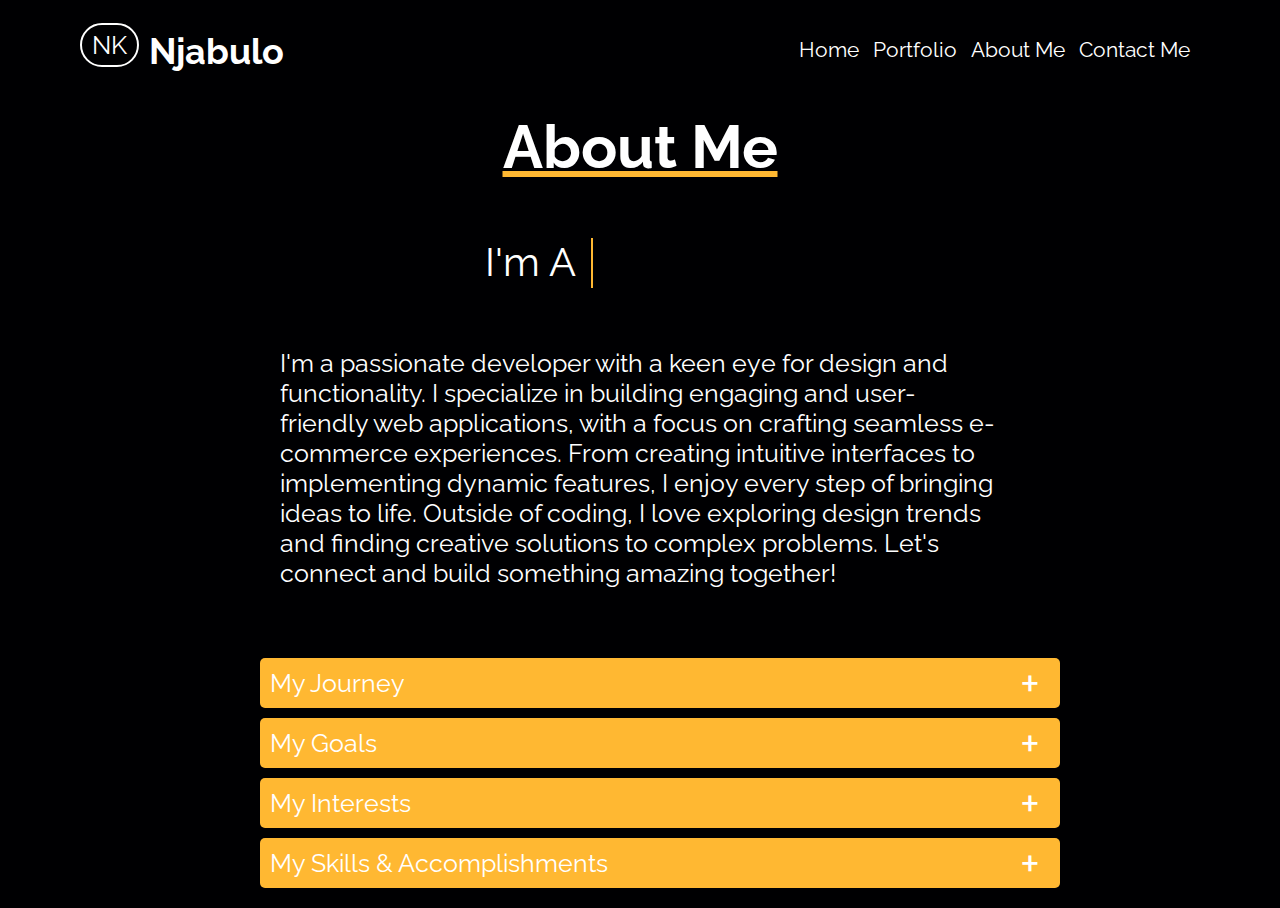
<file: about.html>
<!DOCTYPE html>
<html lang="en">
<head>
    <meta charset="UTF-8">
    <meta name="viewport" content="width=device-width, initial-scale=1.0">
    <link rel="stylesheet" href="style.css">
    <title>About Me</title>
</head>
<body>

    <div class="about-page">

        <header class="header">
            <div class="logo">
              <div class="circle">
                <a href="index.html">NK</a>
              </div>
              <h1>Njabulo</h1>
            </div>
            <nav class="navbar">
              <a href="index.html" class="nav-link">Home</a>
              <a href="portfolio.html" class="nav-link">Portfolio</a>
              <a href="about.html" class="nav-link">About Me</a>
              <a href="contact.html" class="nav-link">Contact Me</a>
            </nav>
          </header>

          <div class="about-me-body about-me-page" id="about-main-body">
            <h1>About Me</h1>
  
  
            <div class="about-main-body">
              <div class="about-wrapper  about-page-static-text">
                <div class="static-text">I'm A</div>
  
                <ul class="dynamic-text">
                  <li><span class="text-gradient">Developer</span></li>
                  <li><span class="text-gradient">Freelancer</span></li>
                  <li><span class="text-gradient">Designer</span></li>
                  <li><span class="text-gradient">Creator</span></li>
                </ul>
              </div>
  
              <p class="about-p">
                I'm a passionate developer with a keen eye for design and
                functionality. I specialize in building engaging and user-friendly
                web applications, with a focus on crafting seamless e-commerce
                experiences. From creating intuitive interfaces to implementing
                dynamic features, I enjoy every step of bringing ideas to life.
                Outside of coding, I love exploring design trends and finding
                creative solutions to complex problems. Let's connect and build
                something amazing together!
              </p>
  
              <div class="accordion">
                <div class="content-box">
                  <div class="label">My Journey</div>
                  <div class="content">
                    <p>
                      + Finished High School in 2020 at Hoerskool President High
                      School.
                    </p>
                    <p>
                      + Started Studying At Boston City Campus In 2021, Studying
                      Software Development.
                    </p>
                    <p>
                      + Finished My Qualification in 2023 and Graduated in 2024.
                    </p>
                    <p>
                      + I Joined Afrika Tikkun Services In 2024 For Their Software
                      Development Learnership.
                    </p>
                    <p>
                      + I Got The Opportunity To Become A Full Stack Software
                      Developer Intern At DVT Software.
                    </p>
                  </div>
                </div>
  
                <div class="content-box">
                  <div class="label">My Goals</div>
                  <div class="content">
                    <p>- Become A Senior Software Developer.</p>
                    <p>- Become A CEO Of An IT Company.</p>
                    <p>- Buy A Mercedes-Benz W201 190E.</p>
                    <p>- Get Married and Have My Own Family.</p>
                  </div>
                </div>
  
                <div class="content-box">
                  <div class="label">My Interests</div>
                  <div class="content">
                    <p>+ Gaming(Xbox, PlayStation).</p>
                    <p>+ Cars.</p>
                    <p>+ Soccer.</p>
                    <p>+ TV Series.</p>
                    <p>+ Music.</p>
                  </div>
                </div>
  
                <div class="content-box">
                  <div class="label">My Skills & Accomplishments</div>
                  <div class="content">
                    <p>
                      -
                      <span class="orange-text">Programming Languages:</span>
                      Java, PHP, HTML, CSS, JavaScript, MySQL, React.
                    </p>
                    <p>
                      - <span class="orange-text">Soft Skills:</span> Team Work,
                      Designing, Problem Solving, Creativity.
                    </p>
                    <p>
                      - <span class="orange-text">Additional Skills:</span> Figma,
                      Software Testing, Git & GitHub.
                    </p>
                    <p>
                      -
                      <span class="orange-text">Accomplishments:</span> Graduated
                      From A Program Hosted By Gordon's Institute Of Business
                      Science.
                    </p>
                    <p>
                      - <span class="orange-text">Certificates:</span> Oracle
                      Certified Associate(1Z0-808), Oracle Certified Foundations
                      Associate(1Z0-811), CompTIA A+, CompTIA Security+.
                    </p>
                  </div>
                </div>
              </div>
            </div>
          </div>

    </div>
    
    <script src="script.js"></script>
</body>
</html>
</file>
<file: style.css>
@import url('https://fonts.googleapis.com/css2?family=Playfair+Display&family=Raleway:ital,wght@0,100..900;1,100..900&family=Roboto:ital,wght@0,100;0,300;0,400;0,500;0,700;0,900;1,100;1,300;1,400;1,500;1,700;1,900&display=swap');

*{
    padding: 0;
    margin: 0;
    box-sizing: border-box;
    font-family: "Raleway", sans-serif;
    color: var(--white);
}

:root{
    --black: #000002;
    --orange: #FFB832;
    --white: #fff;
}

.container{
    width: 100%;
    height: 100vh;
    background-color: rgba(0, 0, 0, 0.4);
    /* display: flex;
    justify-content: center;
    align-items: center; */
}

.background-clip{
    position: absolute;
    top: 0;
    left: 0;
    width: 100%;
    height: 100%;
    object-fit: cover;
    z-index: -1;
}

/* Header Section */
.header{
    display: flex;
    justify-content: space-between;
    padding: 30px 80px 10px 80px;
}

.logo{
    display: flex;
}

.logo h1 {
    font-size: 36px; 
    font-weight: bold;
    color: white; 
    transition: 0.3s ease, color 0.3s ease; 
    cursor: pointer;
    margin-left: 5%;
}

.logo h1:hover {
    background-image: linear-gradient(90deg, #FF6A00, #FF8C00, #FFD700, #FFA500, #FF6A00);
    background-clip: text; 
    -webkit-background-clip: text; 
    color: transparent; 
}

.circle a{
    font-size: 25px;
    color: #fff;
    text-decoration: none;
    border: 2px solid #fff;
    padding: 5px 10px;
    border-radius: 50px;
    transition: 0.3s;
    position: relative;
    overflow: hidden;
}

.circle a:hover {
    color: var(--black);
    font-weight: bold;
    background: linear-gradient(90deg, #FF6A00, #FF8C00, #FFD700, #FFA500, #FF6A00);
    background-size: 400%;
    animation: fire-flicker 2s infinite;
}


.nav-link{
    text-decoration: none;
    color: var(--white);
    font-size: 21px;
    margin-right: 10px;
    position: relative;
    transition: color 0.3s ease;
}

.nav-link:hover{
    color: var(--orange);
}

.nav-link::after {
    content: '';
    position: absolute;
    bottom: 0; 
    left: 0;
    width: 0; 
    height: 2px; 
    background-image: linear-gradient(90deg, #FF6A00, #FF8C00, #FFD700, #FFA500, #FF6A00);
    background-size: 300%; 
    background-position: left; 
    transition: width 0.3s ease; 
    z-index: 1; 
}

.nav-link:hover::after {
    width: 100%; 
    background-position: right; 
}

.navbar{
    margin-top: 7px;
}

/* Body Section */

.dot {
    width: 15px; 
    height: 15px;
    border: 2px solid var(--white); 
    border-radius: 50%; 
    background-color: transparent;
    transition: background-color 0.3s ease;
    cursor: pointer;
}

.dot-container{
    position: absolute; 
    top: 50%; 
    left: 80px; 
    transform: translateY(-50%); 
    display: flex;
    flex-direction: column; 
    gap: 20px; 
}

.dot:nth-child(1) {
    background-color: var(--white); 
}

.main-body{
    display: flex;
    justify-content: center;
    align-items: center;
    flex-direction: column;
    gap: 50px;
    padding-top: 10%;
}

.main-body h1{
    font-size: 70px;
    text-wrap: wrap;
}

.main-body p{
    text-align: center;
    font-size: 30px;
}

.main-body a{
    font-size: 25px;
    color: #fff;
    text-decoration: none;
    border: 2px solid #fff;
    padding: 20px 20px;
    border-radius: 50px;
    transition: 0.3s;
    position: relative;
    overflow: hidden;
}

.main-body a:hover {
    color: var(--black);
    font-weight: bold;
    background: linear-gradient(90deg, #FF6A00, #FF8C00, #FFD700, #FFA500, #FF6A00);
    background-size: 400%;
    animation: fire-flicker 2s infinite;
}

/* About Me Section */

.about-me-body{
    margin-top: 14.1%;
    background-color: var(--black);
    height: 100%;
    padding: 10px 80px;
}

.about-me-body h1{
    font-size: 60px;
    text-decoration: underline var(--orange);
    display: flex;
    justify-content: center;
    margin-top: 20px;
}

.about-dot, .portfolio-dot {
    width: 15px; 
    height: 15px;
    border: 2px solid var(--white); 
    border-radius: 50%; 
    background-color: transparent;
    transition: background-color 0.3s ease;
    cursor: pointer;
}

.about-dot-container{
    display: flex;
    transform: translateY(290%); 
    flex-direction: column; 
    gap: 20px;
}

.about-dot:nth-child(2) {
    background-color: var(--white); 
}

.about-main-body{
    display: flex;
    justify-content: center;
    align-items: center;
    flex-direction: column;
    gap: 60px;
}

.about-wrapper{
    display: flex;
}

.static-text{
    font-size: 40px;
    font-weight: 400;
    
}

.about-page-static-text{
    margin-top: 5%;
}

.about-wrapper .dynamic-text{
    margin-left: 15px;
    line-height: 50px;
    height: 50px;
    overflow: hidden;
}

.dynamic-text li{
    list-style: none;
    font-size: 40px;
    font-weight: 600;
    top: 0;
    position: relative;
    animation: slide 12s steps(4) infinite;
    
}

.text-gradient {
    background: linear-gradient(90deg, #FF6A00, #FF8C00, #FFD700, #FFA500, #FF6A00); 
    -webkit-background-clip: text; 
    background-clip: text; 
    color: transparent;
    animation: fire-flicker 2s infinite; 
}


.dynamic-text li::after{
    content: "";
    position: absolute;
    left: 0;
    height: 100%;
    width: 100%;
    background-color: var(--black);
    border-left: 2px solid var(--orange);
    animation: typing 3s steps(10) infinite;
}

.about-p{
    font-size: 25px;
    text-wrap: wrap;
    margin: 0 200px;
}

.accordion{
    max-width: 800px;
}

.accordion .content-box{
    position: relative;
    margin: 10px 20px;
    width: 100%;
}

.accordion .content-box .label{
    font-size: 25px;
    position: relative;
    padding: 10px;
    background: var(--orange);
    color: var(--white);
    border-radius: 5px;
    cursor: pointer;
}

.accordion .content-box .label::before{
    content: '+';
    position: absolute;
    top: 50%;
    right: 20px;
    transform: translateY(-50%);
    font-size: 1.9em;
}

.accordion .content-box.active .label::before{
    content: '-';
}

.accordion .content-box .label:hover{
    background: linear-gradient(90deg, #FF6A00, #FF8C00, #FFD700, #FFA500, #FF6A00);
    background-size: 400%;
    animation: fire-flicker 2s infinite; 
}

.accordion .content-box .content{
    position: relative;
    background: var(--black);
    height: 0;
    overflow: hidden;
    transition: 0.5s;
    overflow-y: auto;
    line-height: 30px;
}

.accordion .content-box.active .content{
    height: auto;
    padding: 10px;
}

.about-page{
    background-color: var(--black);

    gap: 20%;
}

.about-me-page{
    margin-top: 0%;
}

/* Portfolio */

.portfolio-body{
    background-color: var(--black);
    height: 100%;
    padding: 10px 80px;
}

.portfolio-body h1{
    display: flex;
    justify-content: center;
    margin-top: 3%;
    font-size: 60px;
    text-decoration: underline var(--orange);
}

.portfolio-dot-container{
    display: flex;
    transform: translateY(255%); 
    flex-direction: column; 
    gap: 25px;
}

.portfolio-dot:nth-child(3) {
    background-color: var(--white); 
}

.logos{
    overflow: hidden;
    padding: 20px 0;
    white-space: nowrap;
    position: relative;
    width: 100%;
}

.logos:before, .logos:after{
    position: absolute;
    top: 0;
    width: 250px;
    height: 100%;
    content: "";
    z-index: 2;
}

.logos:before{  
    left: 0;
    background: linear-gradient(to left,rgba(255, 255, 255, 0), var(--black));   
}

.logos:after{  
    right: 0;
    background: linear-gradient(to right,rgba(255, 255, 255, 0), var(--black));   
}

.logo-slide{
    display: inline-flex;
    animation: 15s logo-slider infinite linear;
}

.logo-slide img{
    margin: 0 23px;
    width: 100px;
}

.logos:hover .logo-slide{
    animation-play-state: paused;
}

.portfolio-main{
    display: flex;
    justify-content: center;
    align-items: center;
    flex-direction: column;
    gap: 60px;

    margin-bottom: 10px;
}

.portfolio-card{
    display: flex;
    position: relative;
    margin-bottom: 10px;
    
}

.portfolio-clip{
    width: 40%;
    height: auto;
    border-radius: 20px;
    margin-left: 8%;
    box-shadow: 15px 15px 30px rgb(25, 25, 25),
             -15px -15px 30px rgb(60, 60, 60);
}

.portfolio-card-text{
   display: flex;
   flex-direction: column;
   margin-left: 15px;
   justify-content: flex-end;
}

.portfolio-card-text p{
    text-wrap: wrap;
    width: 55%;
}

.portfolio-card-text h2{
    font-size: 30px;
    border-top: solid var(--white);
    margin-top: 10px;
    width: 55%;
}

.project-link{
    padding: 10px 0 10px 0;
    text-decoration: none;
}

.project-link:hover{
    color: var(--orange);
}

.portfolio-card:nth-of-type(2n+1):not(:first-of-type) {
    flex-direction: row-reverse;
    margin-top: 20px;
}

.portfolio-card:nth-of-type(2n+1):not(:first-of-type) .portfolio-clip {
    margin-left: 0;
    margin-right: 8%;
}

.portfolio-card:nth-of-type(2n+1):not(:first-of-type) .portfolio-card-text {
    align-items: flex-end;
    margin-right: 2%;
    text-align: right;
}

.portfolio-page{
    background-color: var(--black);
}

.orange-text{
    color: var(--orange);
}

/* Contact Page */

.contact-body{
    display: flex;
    justify-content: center;
    align-items: center;
    flex-direction: column;
}

.contact-body h1{
    font-size: 55px;
}

.form {
    display: flex;
    flex-direction: column;
    gap: 10px;
    width: 50%;
    background-color: var(--orange);
    padding: 20px;
    border-radius: 10px;
    position: relative;
    margin-top: 5%;
  }
  
  .message {
    color: var(--black);
    font-size: 14px;
  }
  
  .flex {
    display: flex;
    width: 100%;
    gap: 6px;
  }
  
  .form label {
    position: relative;
  }
  
  .form label .input {
    width: 100%;
    padding: 10px 10px 20px 10px;
    outline: 0;
    border: 1px solid var(--white);
    border-radius: 5px;
    color: var(--black);
  }
  
  .form label .input + span {
    position: absolute;
    left: 10px;
    top: 15px;
    color: var(--black);
    font-size: 0.9em;
    cursor: text;
    transition: 0.3s ease;
  }
  
  .form label .input:placeholder-shown + span {
    top: 15px;
    font-size: 0.9em;
  }
  
  .form label .input:focus + span,.form label .input:valid + span {
    top: 30px;
    font-size: 0.7em;
    font-weight: 600;
  }
  
  .form label .input:valid + span {
    color: var(--orange);
  }
  
  .input01 {
    width: 100%;
    padding: 10px 10px 20px 10px;
    outline: 0;
    border: 1px solid var(--white);
    border-radius: 5px;
    color: var(--black);
  }
  
  .form label .input01 + span {
    position: absolute;
    left: 10px;
    top: 50px;
    color: var(--black);
    font-size: 0.9em;
    cursor: text;
    transition: 0.3s ease;
  }
  
  .form label .input01:placeholder-shown + span {
    top: 40px;
    font-size: 0.9em;
  }
  
  .form label .input01:focus + span,.form label .input01:valid + span {
    top: 50px;
    font-size: 0.7em;
    font-weight: 600;
  }
  
  .form label .input01:valid + span {
    color: var(--orange);
  }
  
  .fancy {
    background-color: var(--white);
    border: 2px solid var(--black);
    border-radius: 0px;
    box-sizing: border-box;
    color: var(--black);
    cursor: pointer;
    display: inline-block;
    font-weight: 390;
    letter-spacing: 2px;
    margin: 0;
    outline: none;
    overflow: visible;
    padding: 8px 30px;
    position: relative;
    text-align: center;
    text-decoration: none;
    text-transform: none;
    transition: all 0.3s ease-in-out;
    user-select: none;
    font-size: 13px;
  }
  
  .fancy::before {
    content: " ";
    width: 1.7rem;
    height: 2px;
    background: var(--black);
    top: 50%;
    left: 1.5em;
    position: absolute;
    transform: translateY(-50%);
    transform: translateX(230%);
    transform-origin: center;
    transition: 0.3s linear, width 0.3s linear;
  }
  
  .fancy .text {
    font-size: 1.125em;
    line-height: 1.33333em;
    padding-left: 2em;
    display: block;
    text-align: left;
    transition: all 0.3s ease-in-out;
    text-decoration: none;
    color: var(--black);
    transform: translateX(30%);
  }
  
  .fancy .top-key {
    height: 2px;
    width: 1.5625rem;
    top: -2px;
    left: 0.625rem;
    position: absolute;
    background: var(--white);
    transition: width 0.5s ease-out, left 0.3s ease-out;
  }
  
  .fancy .bottom-key-1 {
    height: 2px;
    width: 1.5625rem;
    right: 1.875rem;
    bottom: -2px;
    position: absolute;
    background: var(--white);
    transition: width 0.5s ease-out, right 0.3s ease-out;
  }
  
  .fancy .bottom-key-2 {
    height: 2px;
    width: 0.625rem;
    right: 0.625rem;
    bottom: -2px;
    position: absolute;
    background: var(--white);
    transition: width 0.5s ease-out, right 0.3s ease-out;
  }
  
  .fancy:hover {
    color: var(--white);
    background: var(--black);
  }
  
  .fancy:hover::before {
    width: 1.5rem;
    background: var(--white);
  }
  
  .fancy:hover .text {
    color: white;
    padding-left: 1.5em;
  }
  
  .fancy:hover .top-key {
    left: -2px;
    width: 0px;
  }
  
  .fancy:hover .bottom-key-1,
   .fancy:hover .bottom-key-2 {
    right: 0;
    width: 0;
  }

::-webkit-scrollbar{
    width: 7px;
    background-color: var(--black); 
}

::-webkit-scrollbar-track{
    margin-block: 1em;
}

::-webkit-scrollbar-thumb{
    border-radius: 100px;
    background-color: var(--white);
    padding-top: 10px;
}

::-webkit-scrollbar-thumb:hover{
    background: linear-gradient(180deg, #FF6A00, #FF8C00, #FFD700, #FFA500, #FF6A00);
    background-size: 100% 300%;  
    animation: fire-flicker 3s linear ;
}

@keyframes fire-flicker {
    0% { background-position: 0% 50%; }
    25% { background-position: 50% 50%; }
    50% { background-position: 100% 50%; }
    75% { background-position: 50% 50%; }
    100% { background-position: 0% 50%; }
} 

@keyframes typing {
    40%,
    60%{
        left: calc(100% + 20px);
    }
    100%{
        left: 0;
    }
}

@keyframes slide {
    100%{
        top: -200px;
    }
}

@keyframes logo-slider {
    from{
        transform: translateX(0);
    }
    to{transform: translateX(-100%);}
}
</file>
